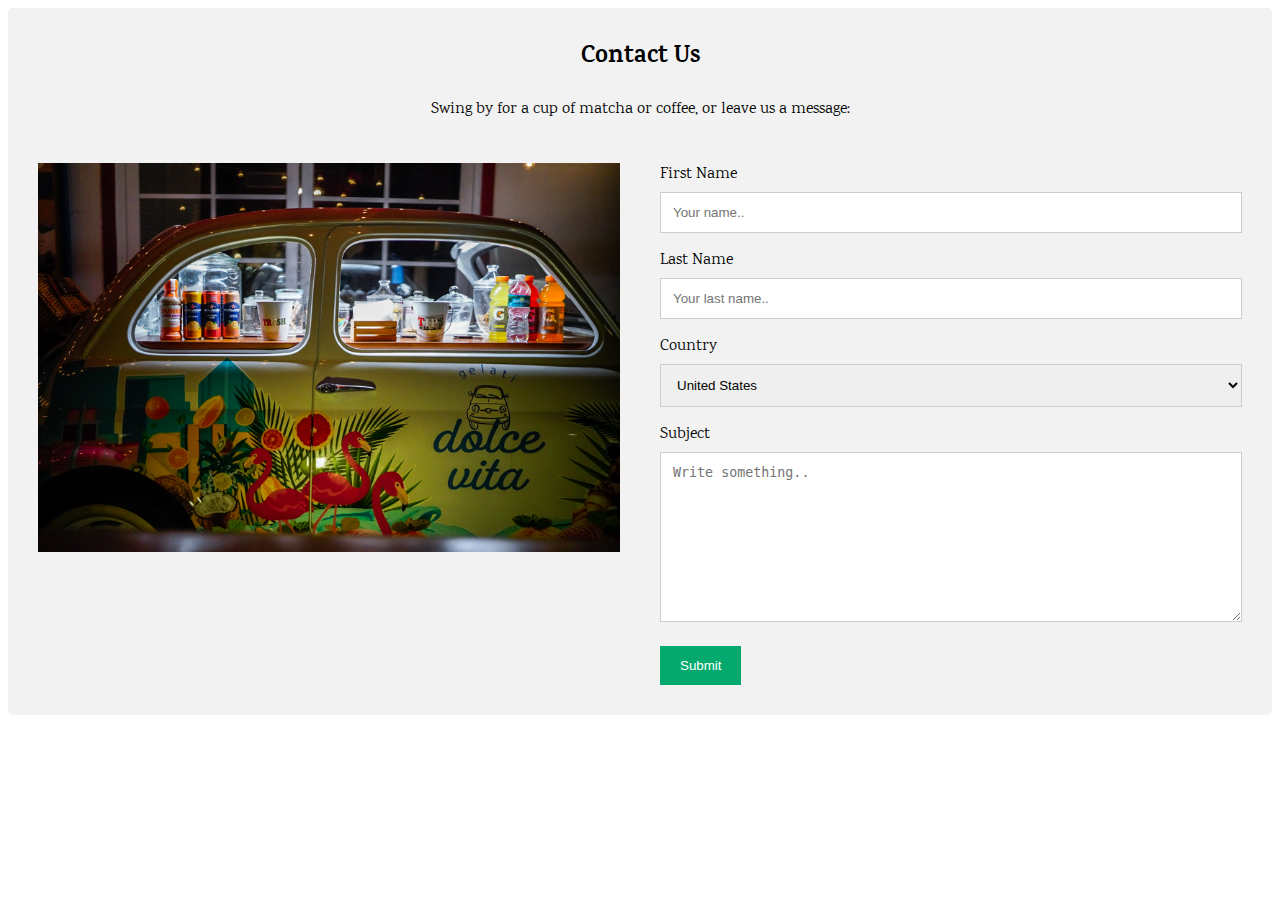
<file: contact.html>
<!DOCTYPE html>
<html>
  <head>
    <meta charset="utf8"/>
    <title>DameDucharme Design </title>
    <link href="css/contact.css" type="text/css" rel="stylesheet">
    <meta name="viewport" content="width=device-width, initial-scale=1">
    <link href="https://fonts.googleapis.com/css?family=Karma" rel='stylesheet'>
  </head>
  <body>
  <div class="container">
    <div style="text-align:center">
      <h2>Contact Us</h2>
      <p>Swing by for a cup of matcha or coffee, or leave us a message:</p>
    </div>
    <div class="row">
      <div class="column">
        <img src="/images/dolce.jpg" style="width:100%">
      </div>
      <div class="column">
        <form action="/action_page.php">
          <label for="fname">First Name</label>
          <input type="text" id="fname" name="firstname" placeholder="Your name..">
          <label for="lname">Last Name</label>
          <input type="text" id="lname" name="lastname" placeholder="Your last name..">
          <label for="country">Country</label>
          <select id="country" name="country">
            <option value="usa">United States</option>
            <option value="australia">Australia</option>
            <option value="canada">Canada</option>
          </select>
          <label for="subject">Subject</label>
          <textarea id="subject" name="subject" placeholder="Write something.." style="height:170px"></textarea>
          <input type="submit" value="Submit">
        </form>
      </div>
    </div>
  </div>
  
  </body>
  </html>
</file>
<file: css/contact.css>
body {
  font-family: 'Karma';
}
* {
  box-sizing: border-box;
}

/* Style inputs */
input[type=text], select, textarea {
  width: 100%;
  padding: 12px;
  border: 1px solid #ccc;
  margin-top: 6px;
  margin-bottom: 16px;
  resize: vertical;
}

input[type=submit] {
  background-color: #04AA6D;
  color: white;
  padding: 12px 20px;
  border: none;
  cursor: pointer;
}

input[type=submit]:hover {
  background-color: #F2AD94;
}

/* Style the container/contact section */
.container {
  border-radius: 5px;
  background-color: #f2f2f2;
  padding: 10px;
}

/* Create two columns that float next to eachother */
.column {
  float: left;
  width: 50%;
  margin-top: 6px;
  padding: 20px;
}

/* Clear floats after the columns */
.row:after {
  content: "";
  display: table;
  clear: both;
}

/* Responsive layout - when the screen is less than 600px wide, make the two columns stack on top of each other instead of next to each other */
@media screen and (max-width: 600px) {
  .column, input[type=submit] {
    width: 100%;
    margin-top: 0;
  }
}
</file>
